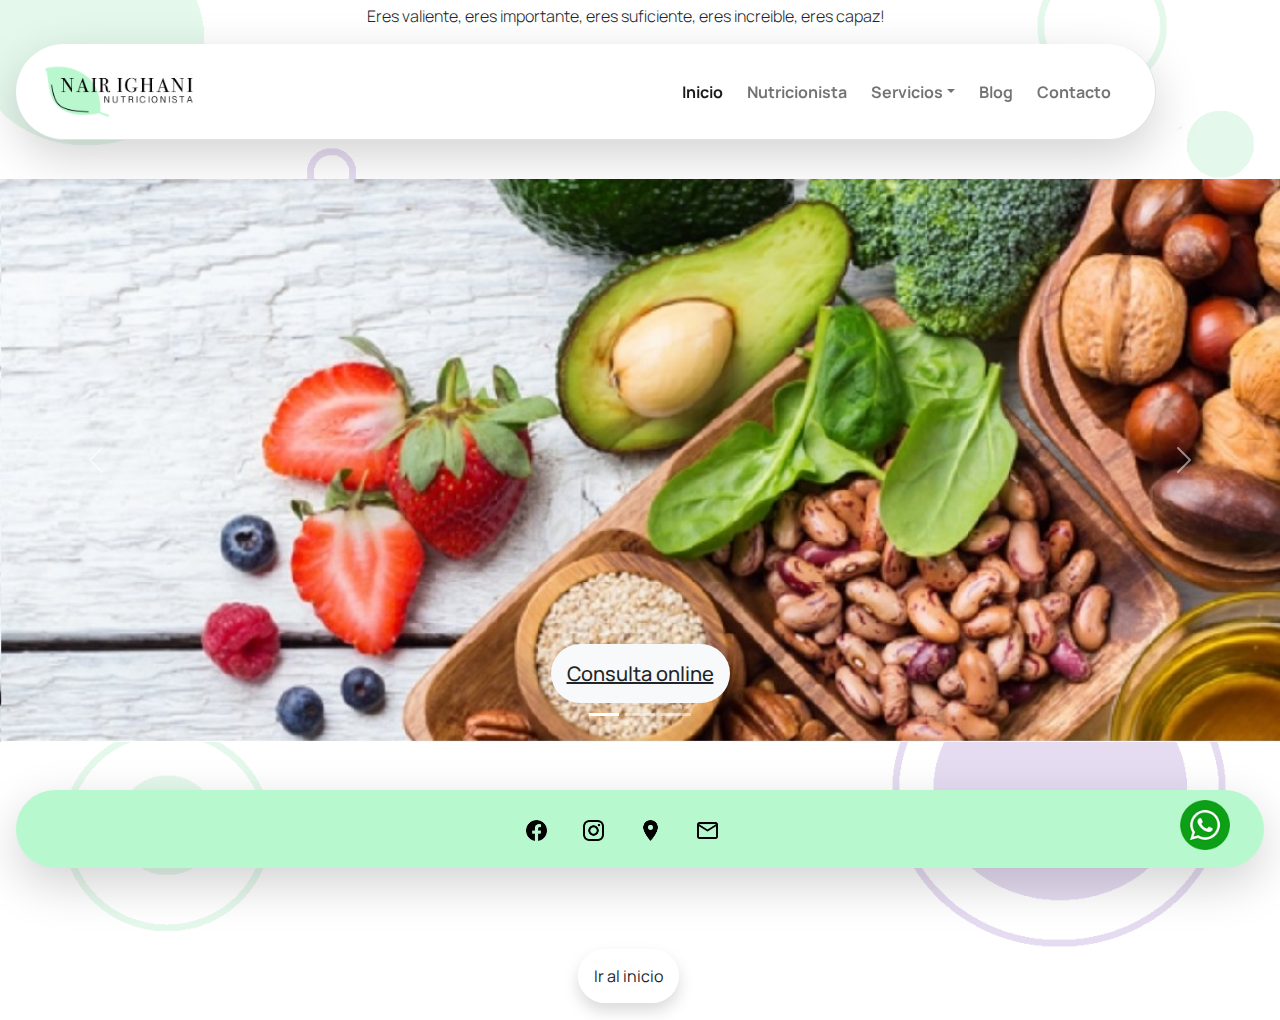
<file: index.html>
<!DOCTYPE html>
<html lang="en">
<head id="inicio">
        <!-- Required meta tags -->
    <meta charset="utf-8">
    <meta name="viewport" content="width=device-width, initial-scale=1">
        <!-- Bootstrap CSS -->
    <link href="css/bootstrap.min.css" rel="stylesheet" integrity="sha384-1BmE4kWBq78iYhFldvKuhfTAU6auU8tT94WrHftjDbrCEXSU1oBoqyl2QvZ6jIW3" crossorigin="anonymous">
    <link rel="shortcut icon" href="images/iconohoja.png" type="">
    <link rel="stylesheet" href="css/styles.css">
    <title>NAIR NUTRICION</title>
    <!-- animate link -->
    <link rel="stylesheet" href="https://cdnjs.cloudflare.com/ajax/libs/animate.css/4.1.1/animate.min.css"/>
    <!-- font -->
    <link rel="preconnect" href="https://fonts.googleapis.com">
    <link rel="preconnect" href="https://fonts.gstatic.com" crossorigin>
    <link href="https://fonts.googleapis.com/css2?family=Manrope:wght@200;300&display=swap" rel="stylesheet">
</head>
<header>
    <div class="container mt-1"><!--Frase y Logo-->
        <div class="row text-center me-3">
            <p class="fw-light  animate__animated animate__fadeInLeft">Eres valiente, eres importante, eres suficiente, eres increible, eres capaz!</p>
        </div>
    </div>
    <div> <!--menu flotante-->
        <nav class="navbar   navbar-expand-lg   navbar-light   container   shadow-lg   bg-body   rounded   rounded-pill   ms-3   me-3   p-3   border-bottom border-end    fw-bold">
            <div class="container-fluid">
                <a class="navbar-brand" href="index.html"><img src="images/logopng.png" width="150" alt="logo"></a>
                <!-- hamburger -->
                <button class="navbar-toggler" type="button" data-bs-toggle="collapse" data-bs-target="#navbarNavDropdown" aria-controls="navbarNavDropdown" aria-expanded="false" aria-label="Toggle navigation">
                <span class="navbar-toggler-icon"></span>
                </button>
                <div class="collapse navbar-collapse  justify-content-end" id="navbarNavDropdown">
                    <ul class="navbar-nav">
                        <li class="nav-item"><a class="nav-link active rounded-pill me-2" aria-current="page" href="index.html">Inicio</a></li>
                        <li class="nav-item"><a class="nav-link  rounded-pill me-2" href="html/sobremi.html">Nutricionista</a></li>
                        <li class="nav-item dropdown"><a class="nav-link dropdown-toggle  rounded-pill me-2" href="html/servicios.html" 
                            id="navbarDropdownMenuLink" role="button" data-bs-toggle="dropdown" aria-expanded="false">Servicios</a>
                            <ul class="dropdown-menu" aria-labelledby="navbarDropdownMenuLink">
                                <li><a class="dropdown-item" href="html/servicios.html">Planes alimentarios</a></li>
                                <li><a class="dropdown-item" href="html/servicios.html">Celiaquia</a></li>
                                <li><hr class="dropdown-divider"></li>
                                <li><a class="dropdown-item" href="html/servicios.html">Atención online y precencial</a></li>
                            </ul>
                        </li>
                        <li class="nav-item"><a class="nav-link rounded-pill me-2" href="html/blog.html">Blog</a></li>
                        <li class="nav-item"><a class="nav-link rounded-pill me-2" href="html/contacto.html">Contacto</a></li>
                    </ul>
                </div>
            </div>
        </nav>
    </div>
</header>
<main class="mt-10"><!-- carousel -->
    <div id="carouselExampleCaptions" class="carousel slide" data-bs-ride="carousel">
        <div class="carousel-indicators">
            <button type="button" data-bs-target="#carouselExampleCaptions" data-bs-slide-to="0" class="active" aria-current="true" aria-label="Slide 1"></button>
            <button type="button" data-bs-target="#carouselExampleCaptions" data-bs-slide-to="1" aria-label="Slide 2"></button>
            <button type="button" data-bs-target="#carouselExampleCaptions" data-bs-slide-to="2" aria-label="Slide 3"></button>
        </div>
        <div class="carousel-inner">
            <div class="carousel-item active">
                <img src="images/slide2.jpg" class="d-block w-100" alt="...">
                <div class="carousel-caption d-none d-md-block ">
                    <h5><a class="p-3 mb-2 bg-light text-dark  rounded-pill" href="html/contacto.html">Consulta online</a></h5>
                    <p class="text-dark"></p>
                </div>
            </div>
            <div class="carousel-item">
                <img src="images/slidenueva.png" class="d-block w-100" alt="...">
                <div class="carousel-caption d-none d-md-block">
                    <h5><a class="p-3 mb-2 bg-light text-dark  rounded-pill" href="html/contacto.html">Consulta online</a></h5>
                    <p class="text-dark"></p>
                </div>
            </div>
            <div class="carousel-item">
                <img src="images/slide3.jpg" class="d-block w-100  h-5 d-inline-block" alt="...">
                <div class="carousel-caption d-none d-md-block">
                    <h5><a class="p-3 mb-2 bg-light text-dark  rounded-pill" href="html/contacto.html">Consulta online</a></h5>
                    <p class="text-dark"></p>
                </div>
            </div>
        </div>
        <button class="carousel-control-prev" type="button" data-bs-target="#carouselExampleCaptions" data-bs-slide="prev">
            <span class="carousel-control-prev-icon" aria-hidden="true"></span>
            <span class="visually-hidden">Previous</span>
        </button>
        <button class="carousel-control-next" type="button" data-bs-target="#carouselExampleCaptions" data-bs-slide="next">
            <span class="carousel-control-next-icon" aria-hidden="true"></span>
            <span class="visually-hidden">Next</span>
        </button>
        </div>
</main>
<footer>
    <section  class="rounded-pill  shadow-lg p-3 mb-5 bg-verde rounded mt-5 mb-3 ms-3 me-3">
        <div class="row container-fluid">
                <ul class="nav justify-content-center  col-md-12">
                    <li class="nav-item"><a target="_blank" class="nav-link active text-dark  fs-5" aria-current="page" href="https://www.facebook.com/NairIghaniNutricionista"><img class="ml-10  img-fluid" src="images/facebook.png"  width="25px" alt="Facebook"></a></li>
                    <li class="nav-item"><a target="_blank" class="nav-link text-dark  fs-5" href="https://www.instagram.com/nairighani/?hl=es"><img class="ml-10  img-fluid" src="images/instagram.png" width="25px" alt="instagram"></a></li>
                    <li class="nav-item"><a target="_blank" class="nav-link text-dark  fs-5" href="https://goo.gl/maps/ErQZ7yMamuL7LKhK9"><img class="ml-10  img-fluid" src="images/map.png" width="25px" alt=""></a></li>
                    <li class="nav-item"><a class="nav-link text-dark  fs-5" href="html/contacto.html"><img class="ml-10  img-fluid" src="images/email.png" width="25px" alt=""></a></li>
                </ul>
        </div>
    </section>
    <section>
        <div class="row  col-md-12"> <!-- icono WHATSAPP -->
            <a href="https://wa.me/123456789" target=_blank><img class="icon_flotante" src="images/whatsappverde.png" alt="whatsapp"></a>
        </div>
        <div class="row  col-md-12  mt-5 mb-3"> <!-- icono de ir al incio -->
            <p class="text-center margin"><a class="text-dark  shadow p-3 mb-5 bg-body rounded  rounded-pill  text-decoration-none" href="index.html">Ir al inicio</a></p>
        </div>
        <!-- Option 1: Bootstrap Bundle with Popper -->
        <script src="js/bootstrap.bundle.min.js" integrity="sha384-ka7Sk0Gln4gmtz2MlQnikT1wXgYsOg+OMhuP+IlRH9sENBO0LRn5q+8nbTov4+1p" crossorigin="anonymous"></script>
    </section>
</footer>
</body>
</html>
</file>
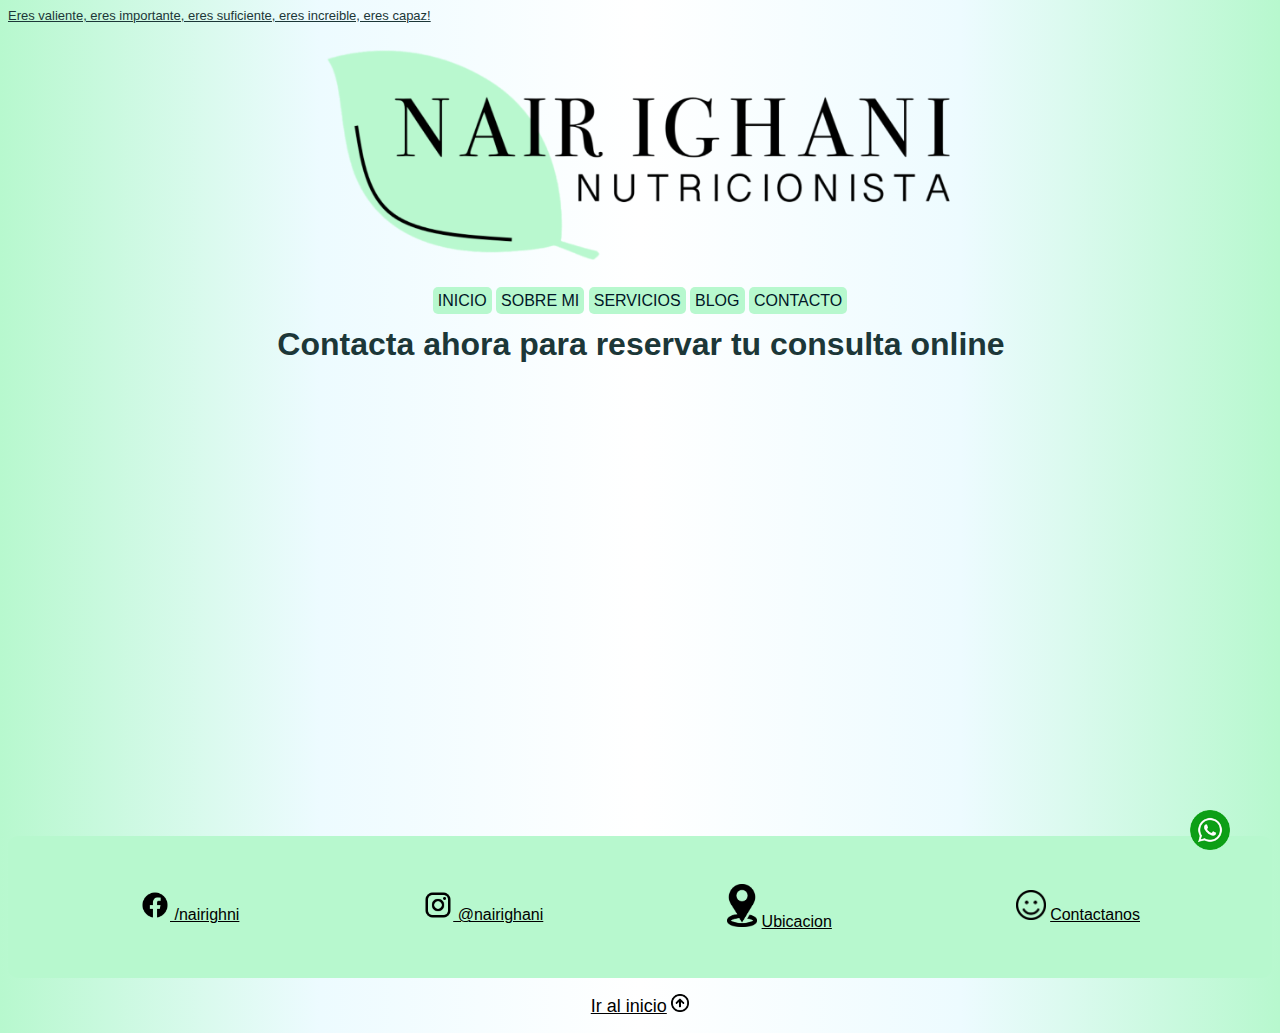
<file: html/index.html>
<!DOCTYPE html>
<html lang="en">
<head id="inicio">
    <meta charset="UTF-8">
    <meta http-equiv="X-UA-Compatible" content="IE=edge">
    <meta name="viewport" content="width=device-width, initial-scale=1.0">
    <title>NAIR NUTRICION</title>
    <link rel="shortcut icon" href="../images/iconohoja.png" type="">
    <!--CSS--><link rel="stylesheet" href="../css/estilos.css">
</head>
<body>
<header><!--Frase y Logo-->
    <h1 class="melina"> Eres valiente, eres importante, eres suficiente, eres increible, eres capaz!</h1>
    <h2 class="texto__centrado"><img src="../images/logopng.png" alt="Logo" class="logo"></h2>
    <div class="texto__centrado"><!--Menu Principal-->
        <nav>
            <ul>
                <li><a href="index.html">INICIO</a></li>
                <li><a href="sobremi.html">SOBRE MI</a></li>
                <li><a href="servicios.html">SERVICIOS</a></li> 
                <li><a href="blog.html">BLOG</a> </li>
                <li><a href="contacto.html">CONTACTO</a></li>
            </ul>
        </nav>
    </div>   
</header>
<main>
    <section><!--Imagen-->
        <div>
            <p class="imagen__fondo" class="imagen__texto--encima"><strong> Contacta ahora para reservar tu consulta online</strong></p>
        </div>
    </section>
</main>
<footer class="contents-footer">
        <ul class="footer">
            <li align="center" width="25%"><a target="_blank" href="https://www.facebook.com/NairIghaniNutricionista"><img src="../images/facebook.png" class="icon_footer" alt="facebook"> /nairighni</a></li>
            <li align="center" width="25%"><a target="_blank" href="https://www.instagram.com/nairighani/?hl=es"><img src="../images/instagram.png" class="icon_footer" alt="instagram"> @nairighani</a></li>
            <li align="center" width="25%"><img src="../images/location.png" class="icon_footer" alt=""> <a target="_blank" href="https://goo.gl/maps/ErQZ7yMamuL7LKhK9">Ubicacion</a></li>
            <li align="center" width="25%"><img src="../images/carafeliz.png" class="icon_footer" alt=""> <a href="contacto.html">Contactanos</a></li>
        </ul>
    <div>
        <a href="https://wa.me/123456789" target=_blank><img class="icon_flotante" src="../images/whatsappverde.png" alt="whatsapp"></a>
    </div>
</footer>
    <span><p class="texto__centrado"><a href="index.html"> Ir al inicio</a>  <img src="../images/flechaarriba.png" width="18" alt=""> </p></span>  
</body>
</html>
</file>
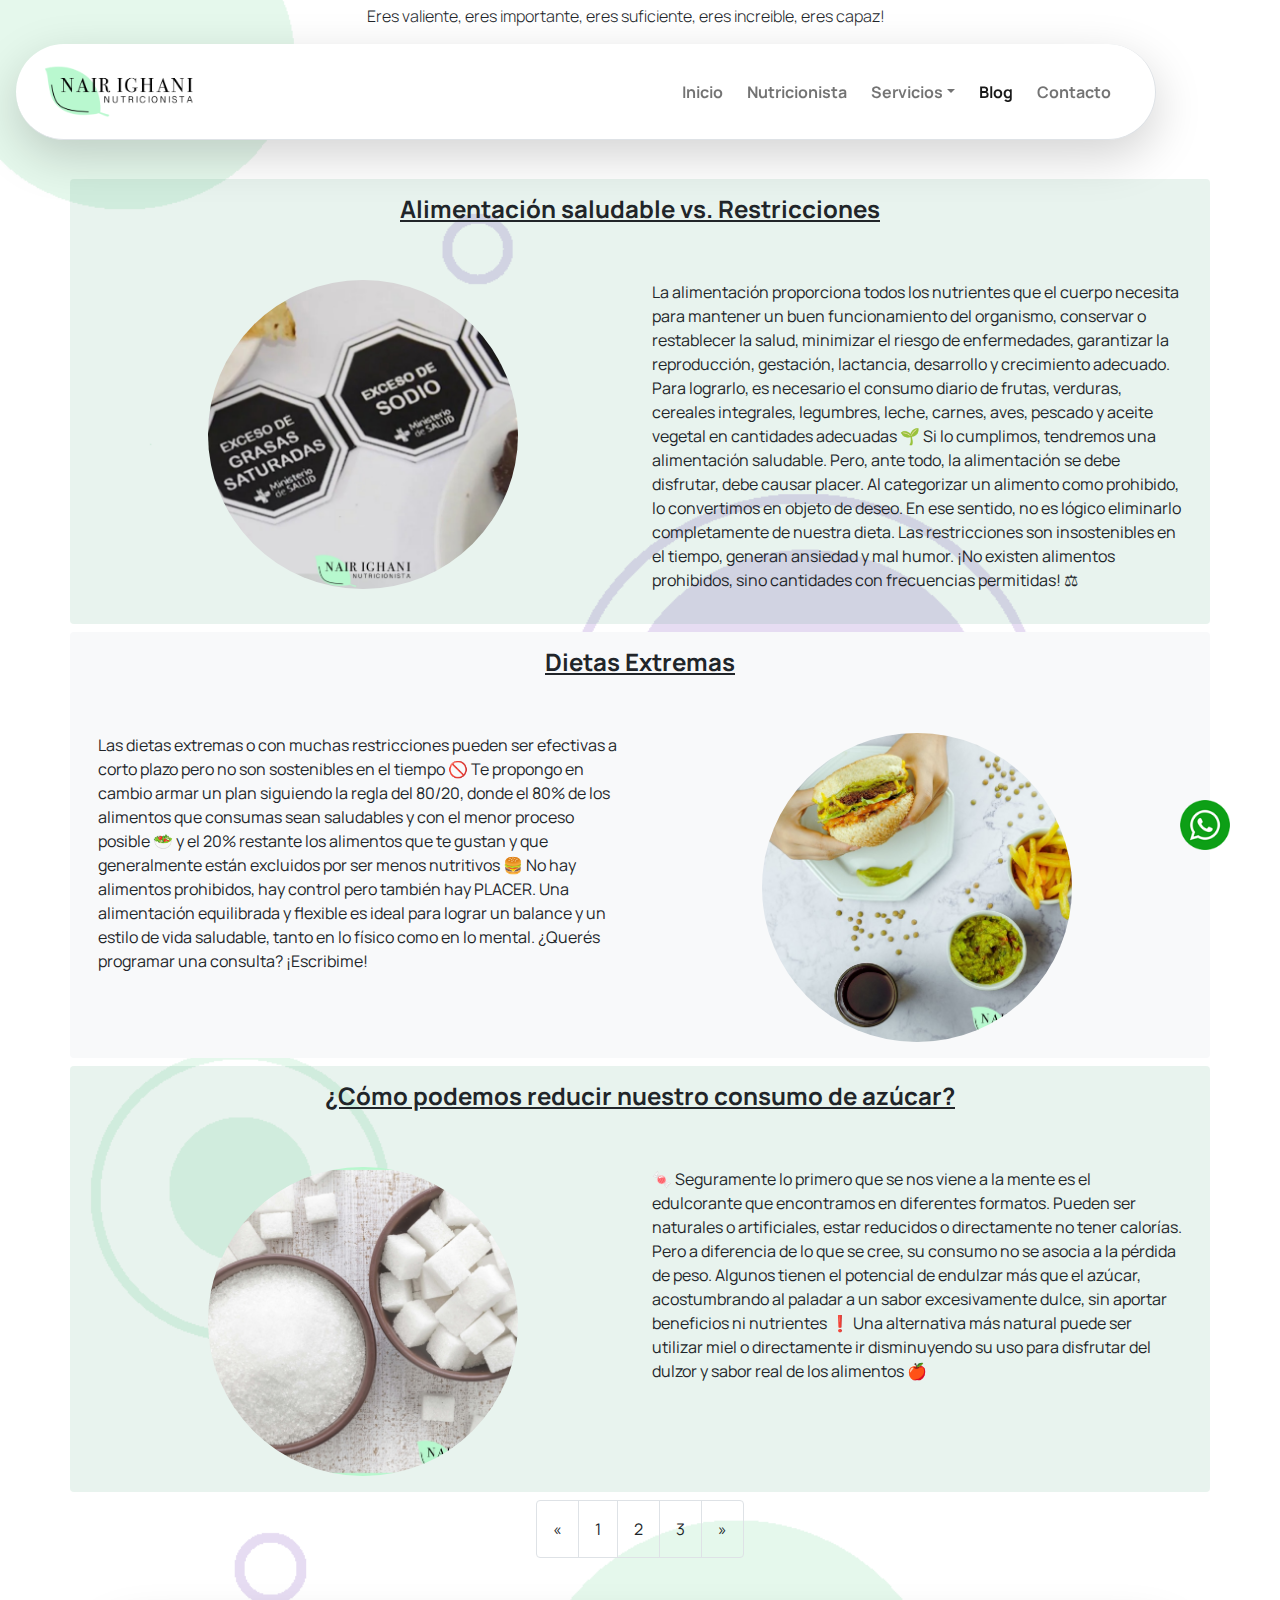
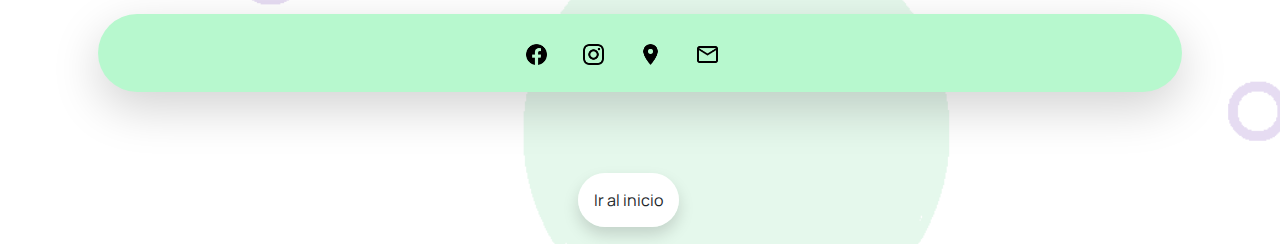
<file: html/blog.html>
<!DOCTYPE html>
<html lang="en">
<head id="inicio">
        <!-- Required meta tags -->
    <meta charset="utf-8">
    <meta name="viewport" content="width=device-width, initial-scale=1">
        <!-- Bootstrap CSS -->
    <link href="../css/bootstrap.min.css" rel="stylesheet" integrity="sha384-1BmE4kWBq78iYhFldvKuhfTAU6auU8tT94WrHftjDbrCEXSU1oBoqyl2QvZ6jIW3" crossorigin="anonymous">
    <link rel="shortcut icon" href="../images/iconohoja.png" type="">
    <link rel="stylesheet" href="../css/styles.css">
    <title>NAIR NUTRICION Blog</title>
    <!-- animate link -->
    <link rel="stylesheet" href="https://cdnjs.cloudflare.com/ajax/libs/animate.css/4.1.1/animate.min.css"/>
    <!-- font -->
    <link rel="preconnect" href="https://fonts.googleapis.com">
    <link rel="preconnect" href="https://fonts.gstatic.com" crossorigin>
    <link href="https://fonts.googleapis.com/css2?family=Manrope:wght@200;300&display=swap" rel="stylesheet">
</head>
<header>
    <div class="container mt-1"><!--Frase y Logo-->
        <div class="row text-center me-3">
            <p class="fw-light  animate__animated animate__fadeInLeft">Eres valiente, eres importante, eres suficiente, eres increible, eres capaz!</p>
        </div>
    </div>
    <div> <!--menu flotante-->
        <nav class="navbar   navbar-expand-lg   navbar-light   container   shadow-lg   bg-body   rounded   rounded-pill   ms-3   me-3   p-3   border-bottom border-end    fw-bold">
            <div class="container-fluid">
                <a class="navbar-brand" href="../index.html"><img src="../images/logopng.png" width="150" alt="logo"></a>
                <!-- hamburger -->
                <button class="navbar-toggler" type="button" data-bs-toggle="collapse" data-bs-target="#navbarNavDropdown" aria-controls="navbarNavDropdown" aria-expanded="false" aria-label="Toggle navigation">
                <span class="navbar-toggler-icon"></span>
                </button>
                <div class="collapse navbar-collapse  justify-content-end" id="navbarNavDropdown">
                    <ul class="navbar-nav">
                        <li class="nav-item"><a class="nav-link rounded-pill me-2" aria-current="page" href="../index.html">Inicio</a></li>
                        <li class="nav-item"><a class="nav-link  rounded-pill me-2" href="sobremi.html">Nutricionista</a></li>
                        <li class="nav-item dropdown"><a class="nav-link dropdown-toggle  rounded-pill me-2" href="servicios.html" 
                            id="navbarDropdownMenuLink" role="button" data-bs-toggle="dropdown" aria-expanded="false">Servicios</a>
                            <ul class="dropdown-menu" aria-labelledby="navbarDropdownMenuLink">
                                <li><a class="dropdown-item" href="servicios.html">Planes alimentarios</a></li>
                                <li><a class="dropdown-item" href="servicios.html">Celiaquia</a></li>
                                <li><hr class="dropdown-divider"></li>
                                <li><a class="dropdown-item" href="servicios.html">Atención online y precencial</a></li>
                            </ul>
                        </li>
                        <li class="nav-item"><a class="nav-link active rounded-pill me-2" href="blog.html">Blog</a></li>
                        <li class="nav-item"><a class="nav-link rounded-pill me-2" href="contacto.html">Contacto</a></li>
                    </ul>
                </div>
            </div>
        </nav>
    </div>
</header>
<main class="container  mt-10">
    <section class="row  p-3 mb-2 bg-success bg-grey bg-opacity-10 text-dark  rounded">
        <div class="col-md-12">
            <h4 class="text-center  text-decoration-underline fw-bold"> Alimentación saludable vs. Restricciones</h4>
        </div>
        <div class="col-md-6   mt-5">
            <img class="col-md-7  rounded mx-auto d-block  img-fluid rounded-circle" src="../images/blog1.jpg" alt="">
        </div>
        <div class="col-md-6  mt-5">
            <p>La alimentación proporciona todos los nutrientes que el cuerpo necesita para mantener un buen funcionamiento del organismo, conservar o restablecer la salud, minimizar el riesgo de enfermedades, garantizar la reproducción, gestación, lactancia, desarrollo y crecimiento adecuado. Para lograrlo, es necesario el consumo diario de frutas, verduras, cereales integrales, legumbres, leche, carnes, aves, pescado y aceite vegetal en cantidades adecuadas 🌱 Si lo cumplimos, tendremos una alimentación saludable. Pero, ante todo, la alimentación se debe disfrutar, debe causar placer. Al categorizar un alimento como prohibido, lo convertimos en objeto de deseo. En ese sentido, no es lógico eliminarlo completamente de nuestra dieta. Las restricciones son insostenibles en el tiempo, generan ansiedad y mal humor. ¡No existen alimentos prohibidos, sino cantidades con frecuencias permitidas! ⚖</p>
        </div>
    </section>
    <section class="row  p-3 mb-2 bg-light text-dark  rounded">
        <div class="col-md-12">
            <h4 class="text-center text-decoration-underline fw-bold">Dietas Extremas</h4>
        </div>
        <div class="col-md-6   mt-5">
            <p>Las dietas extremas o con muchas restricciones pueden ser efectivas a corto plazo pero no son sostenibles en el tiempo 🚫 Te propongo en cambio armar un plan siguiendo la regla del 80/20, donde el 80% de los alimentos que consumas sean saludables y con el menor proceso posible 🥗 y el 20% restante los alimentos que te gustan y que generalmente están excluidos por ser menos nutritivos 🍔 No hay alimentos prohibidos, hay control pero también hay PLACER. Una alimentación equilibrada y flexible es ideal para lograr un balance y un estilo de vida saludable, tanto en lo físico como en lo mental. ¿Querés programar una consulta? ¡Escribime! </p> 
        </div>
        <div class="col-md-6  mt-5">
            <img class="col-md-7  rounded mx-auto d-block  img-fluid rounded-circle" src="../images/blog2.jpg" alt="">            
        </div>
    </section>
    <section class="row  p-3 mb-2 bg-success bg-grey bg-opacity-10 text-dark  rounded">
        <div class="col-md-12">
            <h4 class="text-center text-decoration-underline fw-bold"> ¿Cómo podemos reducir nuestro consumo de azúcar?</h4>
        </div>
        <div class="col-md-6   mt-5">
            <img class="col-md-7  rounded mx-auto d-block  img-fluid  rounded-circle" src="../images/blog3.jpg" alt="">
        </div>
        <div class="col-md-6  mt-5">
            <p>🍬 Seguramente lo primero que se nos viene a la mente es el edulcorante que encontramos en diferentes formatos. Pueden ser naturales o artificiales, estar reducidos o directamente no tener calorías. Pero a diferencia de lo que se cree, su consumo no se asocia a la pérdida de peso. Algunos tienen el potencial de endulzar más que el azúcar, acostumbrando al paladar a un sabor excesivamente dulce, sin aportar beneficios ni nutrientes ❗ Una alternativa más natural puede ser utilizar miel o directamente ir disminuyendo su uso para disfrutar del dulzor y sabor real de los alimentos 🍎</p>
        </div>
    </section>
    <nav class="" aria-label="Page navigation example"> <!--pagination-->
        <ul class="pagination  justify-content-center">
            <li class="page-item">
                <a class="page-link  p-3 mb-2 bg-transparent text-dark" href="#" aria-label="Previous">
                <span aria-hidden="true">&laquo;</span></a>
            </li>
            <li class="page-item"><a class="page-link  p-3 mb-2 bg-transparent text-dark" href="#">1</a></li>
            <li class="page-item"><a class="page-link  p-3 mb-2 bg-transparent text-dark" href="#">2</a></li>
            <li class="page-item"><a class="page-link  p-3 mb-2 bg-transparent text-dark" href="#">3</a></li>
            <li class="page-item">
                <a class="page-link  p-3 mb-2 bg-transparent text-dark" href="#" aria-label="Next">
                <span aria-hidden="true">&raquo;</span></a>
            </li>
        </ul>
    </nav>
<footer>
    <section  class="rounded-pill  shadow-lg p-3 mb-5 bg-verde rounded mt-5 mb-3 ms-3 me-3">
        <div class="row container-fluid">
                <ul class="nav justify-content-center">
                    <li class="nav-item"><a target="_blank" class="nav-link active text-dark  fs-5" aria-current="page" href="https://www.facebook.com/NairIghaniNutricionista"><img class="ml-10  img-fluid" src="../images/facebook.png"  width="25px" alt="Facebook"></a></li>
                    <li class="nav-item"><a target="_blank" class="nav-link text-dark  fs-5" href="https://www.instagram.com/nairighani/?hl=es"><img class="ml-10  img-fluid" src="../images/instagram.png" width="25px" alt="instagram"></a></li>
                    <li class="nav-item"><a target="_blank" class="nav-link text-dark  fs-5" href="https://goo.gl/maps/ErQZ7yMamuL7LKhK9"><img class="ml-10  img-fluid" src="../images/map.png" width="25px" alt=""></a></li>
                    <li class="nav-item"><a class="nav-link text-dark  fs-5" href="../html/contacto.html"><img class="ml-10  img-fluid" src="../images/email.png" width="25px" alt=""></a></li>
                </ul>
        </div>
    </section>
    <section>
        <div class="row  col-md-12"> <!-- icono WHATSAPP -->
            <a href="https://wa.me/123456789" target=_blank><img class="icon_flotante" src="../images/whatsappverde.png" alt="whatsapp"></a>
        </div>
        <div class="row  col-md-12  mt-5 mb-3"> <!-- icono de ir al incio -->
            <p class="text-center margin"><a class="text-dark  shadow p-3 mb-5 bg-body rounded  rounded-pill  text-decoration-none" href="../index.html">Ir al inicio</a></p>
        </div>
        <!-- Option 1: Bootstrap Bundle with Popper -->
        <script src="../js/bootstrap.bundle.min.js" integrity="sha384-ka7Sk0Gln4gmtz2MlQnikT1wXgYsOg+OMhuP+IlRH9sENBO0LRn5q+8nbTov4+1p" crossorigin="anonymous"></script>
    </section>
</footer>
</body>
</html>
</file>
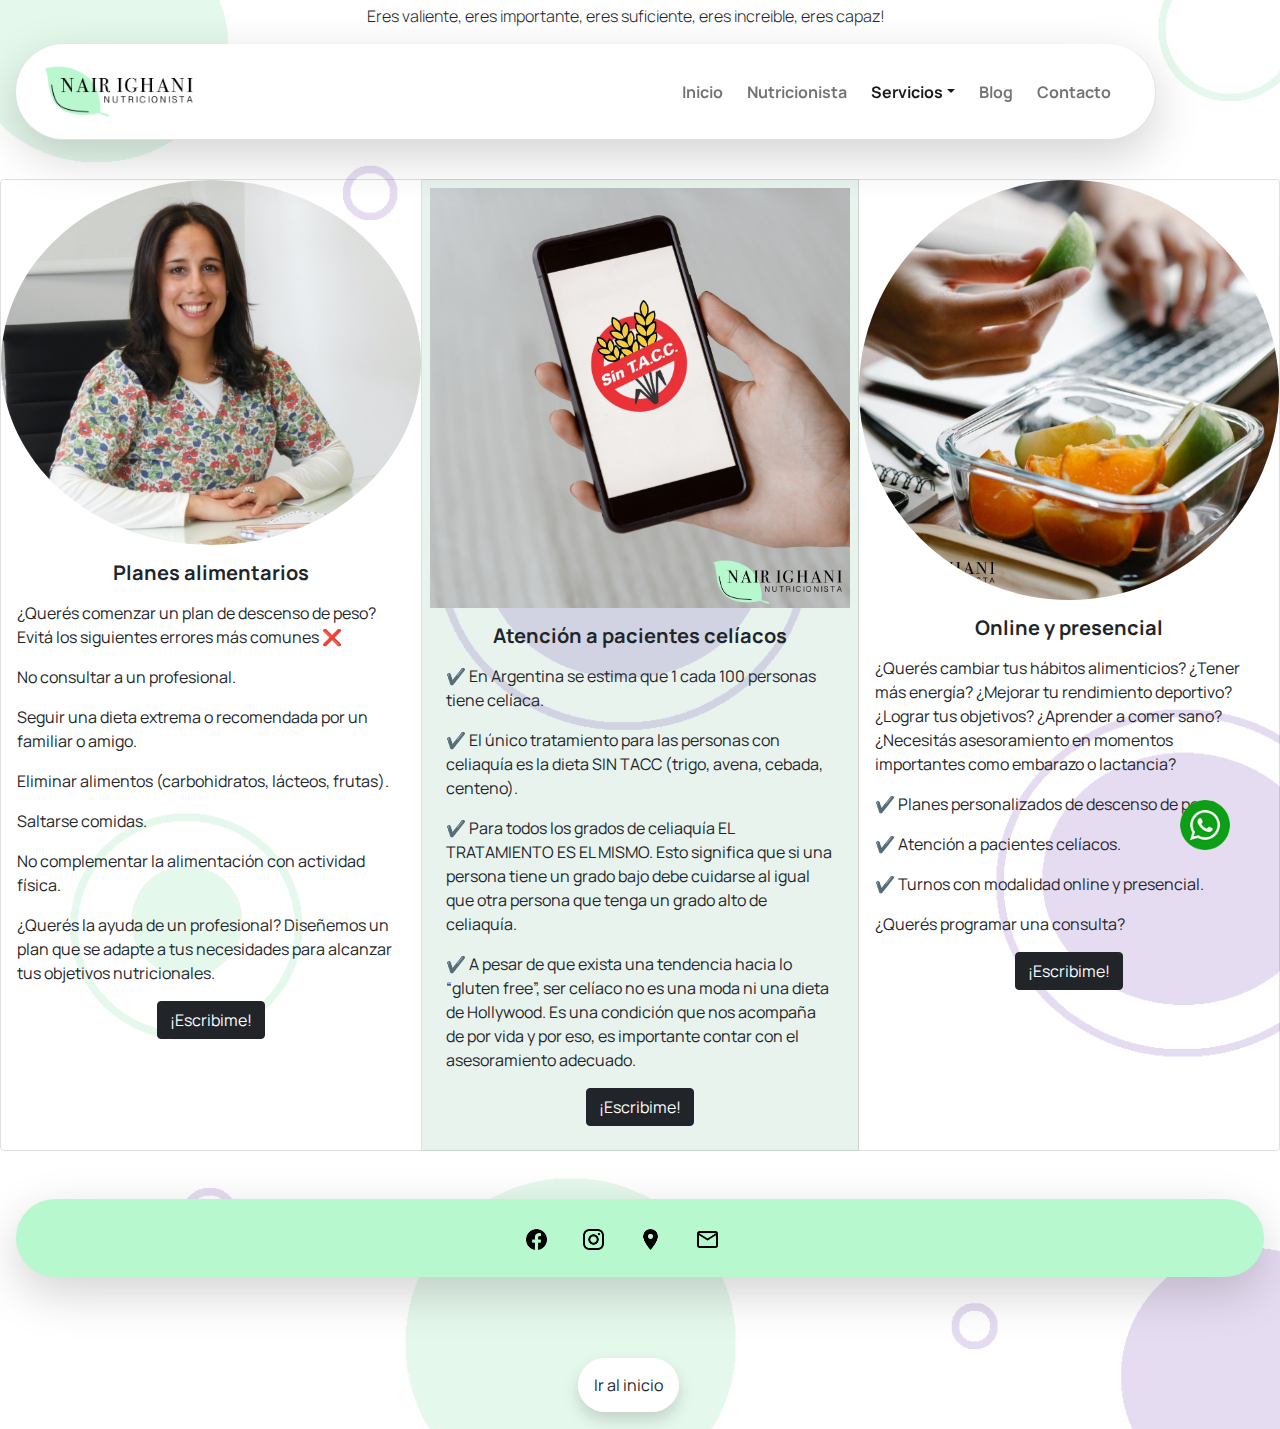
<file: html/servicios.html>
<!DOCTYPE html>
<html lang="en">
<head id="inicio">
        <!-- Required meta tags -->
    <meta charset="utf-8">
    <meta name="viewport" content="width=device-width, initial-scale=1">
        <!-- Bootstrap CSS -->
    <link href="../css/bootstrap.min.css" rel="stylesheet" integrity="sha384-1BmE4kWBq78iYhFldvKuhfTAU6auU8tT94WrHftjDbrCEXSU1oBoqyl2QvZ6jIW3" crossorigin="anonymous">
    <link rel="shortcut icon" href="../images/iconohoja.png" type="">
    <link rel="stylesheet" href="../css/styles.css">
    <title>NAIR NUTRICION Servicios</title>
    <!-- animate link -->
    <link rel="stylesheet" href="https://cdnjs.cloudflare.com/ajax/libs/animate.css/4.1.1/animate.min.css"/>
    <!-- font -->
    <link rel="preconnect" href="https://fonts.googleapis.com">
    <link rel="preconnect" href="https://fonts.gstatic.com" crossorigin>
    <link href="https://fonts.googleapis.com/css2?family=Manrope:wght@200;300&display=swap" rel="stylesheet">
</head>
<header>
    <div class="container mt-1"><!--Frase y Logo-->
        <div class="row text-center me-3">
            <p class="fw-light  animate__animated animate__fadeInLeft">Eres valiente, eres importante, eres suficiente, eres increible, eres capaz!</p>
        </div>
    </div>
    <div> <!--menu flotante-->
        <nav class="navbar   navbar-expand-lg   navbar-light   container   shadow-lg   bg-body   rounded   rounded-pill   ms-3   me-3   p-3   border-bottom border-end    fw-bold">
            <div class="container-fluid">
                <a class="navbar-brand" href="../index.html"><img src="../images/logopng.png" width="150" alt="logo"></a>
                <!-- hamburger -->
                <button class="navbar-toggler" type="button" data-bs-toggle="collapse" data-bs-target="#navbarNavDropdown" aria-controls="navbarNavDropdown" aria-expanded="false" aria-label="Toggle navigation">
                <span class="navbar-toggler-icon"></span>
                </button>
                <div class="collapse navbar-collapse  justify-content-end" id="navbarNavDropdown">
                    <ul class="navbar-nav">
                        <li class="nav-item"><a class="nav-link rounded-pill me-2" aria-current="page" href="../index.html">Inicio</a></li>
                        <li class="nav-item"><a class="nav-link  rounded-pill me-2" href="sobremi.html">Nutricionista</a></li>
                        <li class="nav-item dropdown"><a class="nav-link active dropdown-toggle  rounded-pill me-2" href="servicios.html" 
                            id="navbarDropdownMenuLink" role="button" data-bs-toggle="dropdown" aria-expanded="false">Servicios</a>
                            <ul class="dropdown-menu" aria-labelledby="navbarDropdownMenuLink">
                                <li><a class="dropdown-item" href="servicios.html">Planes alimentarios</a></li>
                                <li><a class="dropdown-item" href="servicios.html">Celiaquia</a></li>
                                <li><hr class="dropdown-divider"></li>
                                <li><a class="dropdown-item" href="servicios.html"> Atención online y precencial</a></li>
                            </ul>
                        </li>
                        <li class="nav-item"><a class="nav-link rounded-pill me-2" href="blog.html">Blog</a></li>
                        <li class="nav-item"><a class="nav-link rounded-pill me-2" href="contacto.html">Contacto</a></li>
                    </ul>
                </div>
            </div>
        </nav>
    </div>
</header>
<main>
    <div class="card-group  mt-10">
        <div class="card bg-transparent">
        <img src="../images/nairservicios.jpg" class="card-img-top  rounded-circle" alt="...">
        <div class="card-body">
            <h5 class="card-title  text-center fw-bold">Planes alimentarios</h5>
            <p class="card-text  mt-3">¿Querés comenzar un plan de descenso de peso? Evitá los siguientes errores más comunes ❌</p>
                <p>No consultar a un profesional.</p>
                <p>Seguir una dieta extrema o recomendada por un familiar o amigo.</p>
                <p>Eliminar alimentos (carbohidratos, lácteos, frutas).</p>
                <p>Saltarse comidas.</p>
                <p>No complementar la alimentación con actividad física.</p>
                <p>¿Querés la ayuda de un profesional? Diseñemos un plan que se adapte a tus necesidades para alcanzar tus objetivos nutricionales.</p>
                <p class="card-text  text-center"><a href="contacto.html" class="btn btn-dark  animate__animated animate__shakeX">¡Escribime!</a></p>
        </div>
        </div>
        <div class="card  bg-success p-2 text-dark bg-opacity-10">
        <img src="../images/nairstacc.jpg" class="card-img-top" alt="...">
        <div class="card-body">
            <h5 class="card-title  text-center fw-bold">Atención a pacientes celíacos</h5>
            <p class="card-text  mt-3">
                <p>✔️ En Argentina se estima que 1 cada 100 personas tiene celíaca.</p> 
                <p>✔️ El único tratamiento para las personas con celiaquía es la dieta SIN TACC (trigo, avena, cebada, centeno).</p>
                <p>✔️ Para todos los grados de celiaquía EL TRATAMIENTO ES EL MISMO. Esto significa que si una persona tiene un grado bajo debe cuidarse al igual que otra persona que tenga un grado alto de celiaquía.</p>
                <p>✔️ A pesar de que exista una tendencia hacia lo “gluten free”, ser celíaco no es una moda ni una dieta de Hollywood. Es una condición que nos acompaña de por vida y por eso, es importante contar con el asesoramiento adecuado.</p>
            <p class="card-text  text-center"><a href="contacto.html" class="btn btn-dark  animate__animated animate__shakeX">¡Escribime!</a></p>
        </div>
        </div>
        <div class="card bg-transparent">
        <img src="../images/online.jpg" class="card-img-top  rounded-circle" alt="...">
        <div class="card-body">
            <h5 class="card-title  text-center fw-bold">Online y presencial</h5>
            <p class="card-text  mt-3">¿Querés cambiar tus hábitos alimenticios? ¿Tener más energía? ¿Mejorar tu rendimiento deportivo? ¿Lograr tus objetivos? ¿Aprender a comer sano? ¿Necesitás asesoramiento en momentos importantes como embarazo o lactancia?</p>
                <p> ✔️ Planes personalizados de descenso de peso.</p>
                <p>✔️ Atención a pacientes celíacos.</p> 
                <p>✔️ Turnos con modalidad online y presencial.</p> 
                <p>¿Querés programar una consulta?</p>
            <p class="card-text  text-center"><a href="contacto.html" class="btn btn-dark  animate__animated animate__shakeX">¡Escribime!</a></p>
        </div>
        </div>
    </div>
</main>
<footer>
    <section  class="rounded-pill  shadow-lg p-3 mb-5 bg-verde rounded mt-5 mb-3 ms-3 me-3">
        <div class="row container-fluid">
                <ul class="nav justify-content-center">
                    <li class="nav-item"><a target="_blank" class="nav-link active text-dark  fs-5" aria-current="page" href="https://www.facebook.com/NairIghaniNutricionista"><img class="ml-10  img-fluid" src="../images/facebook.png"  width="25px" alt="Facebook"></a></li>
                    <li class="nav-item"><a target="_blank" class="nav-link text-dark  fs-5" href="https://www.instagram.com/nairighani/?hl=es"><img class="ml-10  img-fluid" src="../images/instagram.png" width="25px" alt="instagram"></a></li>
                    <li class="nav-item"><a target="_blank" class="nav-link text-dark  fs-5" href="https://goo.gl/maps/ErQZ7yMamuL7LKhK9"><img class="ml-10  img-fluid" src="../images/map.png" width="25px" alt=""></a></li>
                    <li class="nav-item"><a class="nav-link text-dark  fs-5" href="../html/contacto.html"><img class="ml-10  img-fluid" src="../images/email.png" width="25px" alt=""></a></li>
                </ul>
        </div>
    </section>
    <section>
        <div class="row  col-md-12"> <!-- icono WHATSAPP -->
            <a href="https://wa.me/123456789" target=_blank><img class="icon_flotante" src="../images/whatsappverde.png" alt="whatsapp"></a>
        </div>
        <div class="row  col-md-12  mt-5 mb-3"> <!-- icono de ir al incio -->
            <p class="text-center margin"><a class="text-dark  shadow p-3 mb-5 bg-body rounded  rounded-pill  text-decoration-none" href="../index.html">Ir al inicio</a></p>
        </div>
        <!-- Option 1: Bootstrap Bundle with Popper -->
        <script src="../js/bootstrap.bundle.min.js" integrity="sha384-ka7Sk0Gln4gmtz2MlQnikT1wXgYsOg+OMhuP+IlRH9sENBO0LRn5q+8nbTov4+1p" crossorigin="anonymous"></script>
    </section>
</footer>
</body>
</html>
</file>
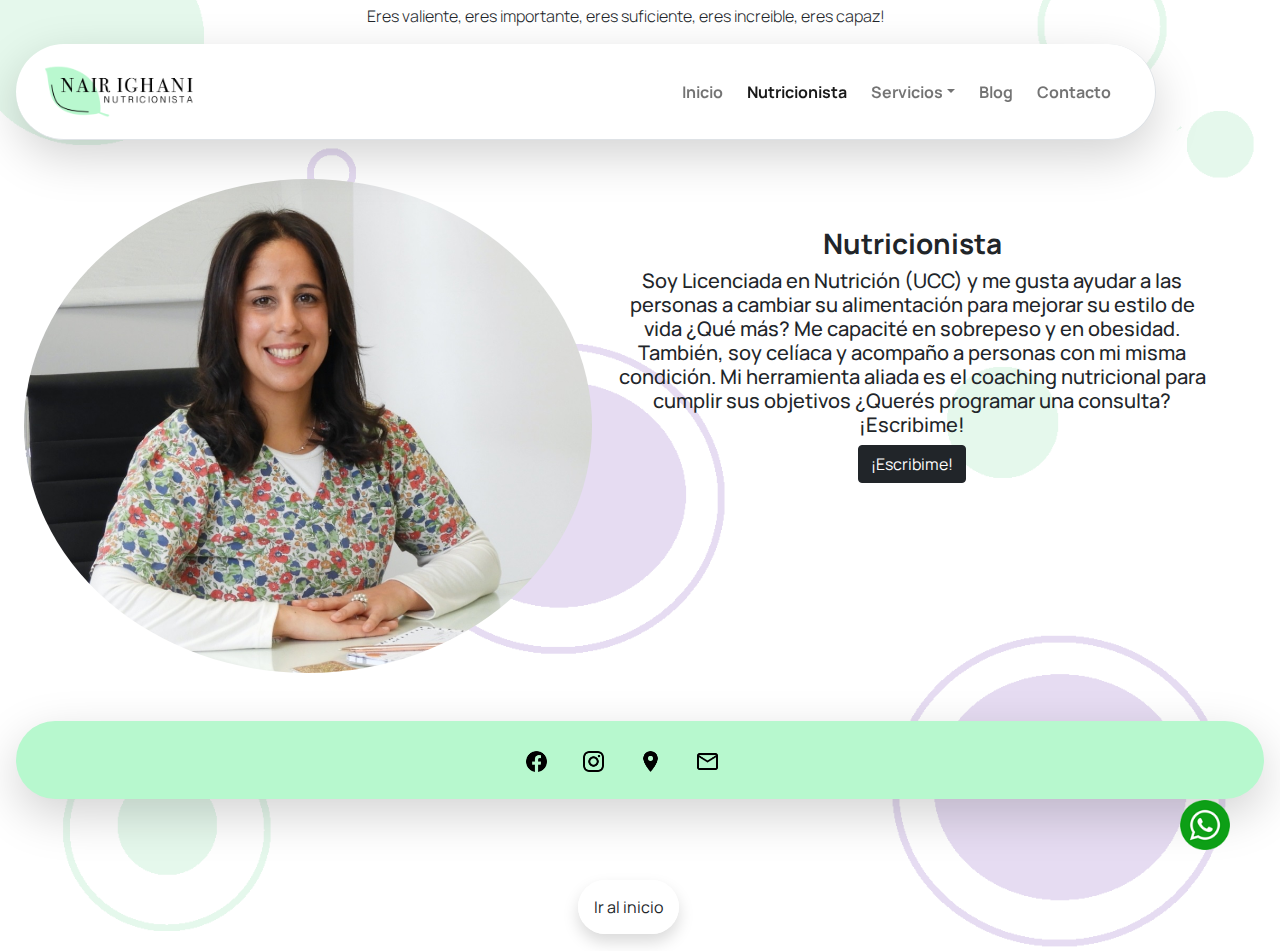
<file: html/sobremi.html>
<!DOCTYPE html>
<html lang="en">
<head id="inicio">
        <!-- Required meta tags -->
    <meta charset="utf-8">
    <meta name="viewport" content="width=device-width, initial-scale=1">
        <!-- Bootstrap CSS -->
    <link href="../css/bootstrap.min.css" rel="stylesheet" integrity="sha384-1BmE4kWBq78iYhFldvKuhfTAU6auU8tT94WrHftjDbrCEXSU1oBoqyl2QvZ6jIW3" crossorigin="anonymous">
    <link rel="shortcut icon" href="../images/iconohoja.png" type="">
    <link rel="stylesheet" href="../css/styles.css">
    <title>NAIR NUTRICION Sobre mi</title>
    <!-- animate link -->
    <link rel="stylesheet" href="https://cdnjs.cloudflare.com/ajax/libs/animate.css/4.1.1/animate.min.css"/>
    <!-- font -->
    <link rel="preconnect" href="https://fonts.googleapis.com">
    <link rel="preconnect" href="https://fonts.gstatic.com" crossorigin>
    <link href="https://fonts.googleapis.com/css2?family=Manrope:wght@200;300&display=swap" rel="stylesheet">
</head>
<header>
    <div class="container mt-1"><!--Frase y Logo-->
        <div class="row text-center me-3">
            <p class="fw-light  animate__animated animate__fadeInLeft">Eres valiente, eres importante, eres suficiente, eres increible, eres capaz!</p>
        </div>
    </div>
    <div> <!--menu flotante-->
        <nav class="navbar   navbar-expand-lg   navbar-light   container   shadow-lg   bg-body   rounded   rounded-pill   ms-3   me-3   p-3   border-bottom border-end    fw-bold">
            <div class="container-fluid">
                <a class="navbar-brand" href="../index.html"><img src="../images/logopng.png" width="150" alt="logo"></a>
                <!-- hamburger -->
                <button class="navbar-toggler" type="button" data-bs-toggle="collapse" data-bs-target="#navbarNavDropdown" aria-controls="navbarNavDropdown" aria-expanded="false" aria-label="Toggle navigation">
                <span class="navbar-toggler-icon"></span>
                </button>
                <div class="collapse navbar-collapse  justify-content-end" id="navbarNavDropdown">
                    <ul class="navbar-nav">
                        <li class="nav-item"><a class="nav-link rounded-pill me-2" aria-current="page" href="../index.html">Inicio</a></li>
                        <li class="nav-item"><a class="nav-link active rounded-pill me-2" href="sobremi.html">Nutricionista</a></li>
                        <li class="nav-item dropdown"><a class="nav-link dropdown-toggle  rounded-pill me-2" href="servicios.html" 
                            id="navbarDropdownMenuLink" role="button" data-bs-toggle="dropdown" aria-expanded="false">Servicios</a>
                            <ul class="dropdown-menu" aria-labelledby="navbarDropdownMenuLink">
                                <li><a class="dropdown-item" href="servicios.html">Planes alimentarios</a></li>
                                <li><a class="dropdown-item" href="servicios.html">Celiaquia</a></li>
                                <li><hr class="dropdown-divider"></li>
                                <li><a class="dropdown-item" href="servicios.html">Atención online y precencial</a></li>
                            </ul>
                        </li>
                        <li class="nav-item"><a class="nav-link rounded-pill me-2" href="blog.html">Blog</a></li>
                        <li class="nav-item"><a class="nav-link rounded-pill me-2" href="contacto.html">Contacto</a></li>
                    </ul>
                </div>
            </div>
        </nav>
    </div>
</header>
<main>
    <section class="container-fluid row mt-10">
        <div class="row col-md-6">
            <img src="../images/nairservicios.jpg"class="img-fluid rounded-circle" alt="Nairescritorio">
        </div>
        <div class="col-md-6">
            <h3 class="text-center  mt-5 fw-bold">Nutricionista</h3>
            <h5 class="justify-content-center  text-center">Soy Licenciada en Nutrición (UCC) y me gusta ayudar a las personas a cambiar su alimentación para mejorar su estilo de vida ¿Qué más? Me capacité en sobrepeso y en obesidad. También, soy celíaca y acompaño a personas con mi misma condición. Mi herramienta aliada es el coaching nutricional para cumplir sus objetivos ¿Querés programar una consulta? ¡Escribime!</h5>
            <p class="card-text  text-center"><a href="contacto.html" class="btn btn-dark">¡Escribime!</a></p>
        </div>
</main>
<footer>
    <section  class="rounded-pill  shadow-lg p-3 mb-5 bg-verde rounded mt-5 mb-3 ms-3 me-3">
        <div class="row container-fluid">
                <ul class="nav justify-content-center">
                    <li class="nav-item"><a target="_blank" class="nav-link active text-dark  fs-5" aria-current="page" href="https://www.facebook.com/NairIghaniNutricionista"><img class="ml-10  img-fluid" src="../images/facebook.png"  width="25px" alt="Facebook"></a></li>
                    <li class="nav-item"><a target="_blank" class="nav-link text-dark  fs-5" href="https://www.instagram.com/nairighani/?hl=es"><img class="ml-10  img-fluid" src="../images/instagram.png" width="25px" alt="instagram"></a></li>
                    <li class="nav-item"><a target="_blank" class="nav-link text-dark  fs-5" href="https://goo.gl/maps/ErQZ7yMamuL7LKhK9"><img class="ml-10  img-fluid" src="../images/map.png" width="25px" alt=""></a></li>
                    <li class="nav-item"><a class="nav-link text-dark  fs-5" href="../html/contacto.html"><img class="ml-10  img-fluid" src="../images/email.png" width="25px" alt=""></a></li>
                </ul>
        </div>
    </section>
    <section>
        <div class="row  col-md-12"> <!-- icono WHATSAPP -->
            <a href="" target=_blank><img class="icon_flotante" src="../images/whatsappverde.png" alt="whatsapp"></a>
        </div>
        <div class="row  col-md-12  mt-5 mb-3"> <!-- icono de ir al incio -->
            <p class="text-center margin"><a class="text-dark  shadow p-3 mb-5 bg-body rounded  rounded-pill  text-decoration-none" href="../index.html">Ir al inicio</a></p>
        </div>
        <!-- Option 1: Bootstrap Bundle with Popper -->
        <script src="../js/bootstrap.bundle.min.js" integrity="sha384-ka7Sk0Gln4gmtz2MlQnikT1wXgYsOg+OMhuP+IlRH9sENBO0LRn5q+8nbTov4+1p" crossorigin="anonymous"></script>
    </section>
</footer>
</body>
</html>
</file>
<file: css/styles.css>
body{
    background-image: url("../images/wallpaper.png");
    /* background-image: linear-gradient(to right,  #cff8de, #edfbff, #ffffff, #edfbff,  #cff8de); */
    background-repeat: no-repeat;
    background-size: cover;
    font-family: 'Manrope', sans-serif;
}
/* ----------------------------------------------margins/spacing */
.mt-10{
    margin-top: 135px;
}
/* -------------------------------------------menu e icono flotante */
.navbar{
    position:fixed;
    z-index: 2;
}
.icon_flotante{
    position: fixed;
    z-index: 2;
    width: 50px;
    height: 50px;
    bottom: 50px;
    right: 50px;
}
/* ------------------------------------------------background */
.bg-verde{
    background-color: #B7F8CE;
}
.bg-grey{
    background-color: #f8fffa;
}
.bg-lightviolet{
    background-color: #E6DCF2;
}
/*--------------------------------------------------------- BOTONES DEL MENU */
.nav-item a:hover{
    background-color: #B7F8CE;
    font-size: large;
}
/*-----------------------------------------------------------SERVICIOS----- animation duration */
.animate__animated.animate__shakeX {
    animation-duration: 3s;
    animation-delay: 0.9s;
}
</file>
<file: css/estilos.css>
/* --------------------------------------------------------------------------------GENERAL */
/* desktop */
@media screen and (min-width: 391px){
    body{
        background-image: linear-gradient(to right, #B7F8CE, #edfbff, #ffffff, #edfbff, #B7F8CE);
        background-repeat: no-repeat;
        background-size: cover;
        font-family: Arial, Helvetica, sans-serif;
    }
    *{
        margin: 1;
        padding: 0;
    }
}
/* smartphone */
@media screen and (max-width:390px){
    body{
        background-image: linear-gradient(to right, #B7F8CE, #edfbff, #ffffff, #edfbff, #B7F8CE);
        background-repeat: no-repeat;
        background-size: cover;
        font-family: Arial, Helvetica, sans-serif;
    }
}


/* ----------------------------------------------------------------------------------HEADER */


/* desktop */
@media screen and (min-width: 391px){
    /* frase incial */ 
    header h1{
        font-size: small;
        text-decoration: underline;
        color: #1C3738;
        font-weight: lighter;
        margin: 0;
        align-items: center;
    }
    /* .melina{
        font-size: small;
        text-decoration: underline;
        color: grey;
        font-weight: lighter;
        margin: 0;
        text-align: center;
        width: 600px;
        background-color: green;
        animation-name: un_efecto;
        animation-iteration-count: 2;
        animation-timing-function: ease-in;
        animation-duration: 2s;
        animation-delay: 3s;
    } */
    /* @keyframes un_efecto{
        0% {width: 600px;}
        0,2s {width: 700px;}
        background-color: red;
    } */
    /* Logo */
    .texto__centrado{
        text-align: center;
    }
    .logo{
        text-align: center;
        width: 50%;
    }
    /* navegador */
    nav ul{
        list-style-type: none;
    }
    nav ul li{
        display: inline-block;
    }
    /* BOTONES DEL MENU */
    nav ul li a{
        font-size: medium;
        text-decoration: none;
        color: #011627;
        background-color: #B7F8CE;
        margin: 2,5px;
        padding: 5px;
        border-radius: 5px;
        transition: all 1s;
    }
    /* transition */
    nav ul li a:hover{
        background-color: #1C3738;
        font-size: large;
        color: #ffffff;
    }
}

/* smartphone */
@media screen and (max-width: 390px){
    /* frase incial */
    header h1{
        font-size: smaller;
        text-decoration: underline;
        color: #1C3738;
        font-weight: lighter;
        margin: 0;
        align-items: center;
    }
    /* Logo */
    .texto__centrado{
        text-align: center;
    }
    .logo{
        text-align: center;
        width: 60%;
    }
    /* navegador */
    nav ul{
        list-style-type: none;
    }
    nav ul li{
        display: inline-block;
        overflow: hidden;
    }
    /* BOTONES DEL MENU */
    nav ul li a{
        font-size: x-small;
        text-decoration: none;
        color: #1C3738;
        background-color: #B7F8CE;
        border-radius: 5px;
        padding: 2px;
        transition: all 0s;
    }
    nav ul li a:hover{
        background-color: #ffffff;
        font-size: medium;
    }
}



/* -------------------------------------------------------------------------------------INDEX */

/* desktop */
@media screen and (min-width:321px){
        /* TEXTO SOBRE LA IMAGEN DE INICIO */
    main  section div p{
        font-size: xx-large;
        color: #1C3738;
        text-align: center;
    }
    .imagen__texto--encima {
        position: absolute;
        left: 100%;
        text-align: center;
    }  
    /*  IMAGEN DEL INICIO  */
    .imagen__fondo{
        background-image: url(https://scontent-mxp2-1.xx.fbcdn.net/v/t1.6435-9/157498632_102285771939853_8743023670437149624_n.jpg?_nc_cat=111&ccb=1-5&_nc_sid=e3f864&_nc_ohc=VJX6Oy6zBAwAX-JO1lj&_nc_ht=scontent-mxp2-1.xx&oh=00_AT8OS5KT3WArC4q6kgkB-vyFFIEY_yfdFTsh-j-R811MLA&oe=6254818E);
        height: 500px;
        width: 100%;
        margin: 1px;
        background-size: cover;
        background-repeat: no-repeat;
        background-attachment: fixed;
        border-radius: 10px;
    }
}

/* smartphone */
@media screen and (max-width:320px){
    /* TEXTO SOBRE LA IMAGEN DE INICIO */
    main  section div p{
        font-size: smaller;
        color: #7A3B69;
        text-align: center;
    }
    .imagen__texto--encima {
        position: absolute;
        left: 100%;
        text-align: center;
    }  
    /*  IMAGEN DEL INICIO  */
    .imagen__fondo{
        background-image: url(https://scontent-mxp2-1.xx.fbcdn.net/v/t1.6435-9/157498632_102285771939853_8743023670437149624_n.jpg?_nc_cat=111&ccb=1-5&_nc_sid=e3f864&_nc_ohc=VJX6Oy6zBAwAX-JO1lj&_nc_ht=scontent-mxp2-1.xx&oh=00_AT8OS5KT3WArC4q6kgkB-vyFFIEY_yfdFTsh-j-R811MLA&oe=6254818E);
        height: 200px;
        width: 100%;
        margin: 1px;
        background-size: cover;
        background-repeat: no-repeat;
        background-attachment: 200px;
        border-radius: 10px;
    }
}



/* ----------------------------------------------------------------------------------------FOOTER */

/* desktop */
@media screen and (min-width:321px){
    /* propiedades del contenedor total del footer */
    .contents-footer{
        width: 100%;
        background-color: #B7F8CE;
        border-radius: 10px;
        margin-top: 10px;
        /* con display flex se habilita el flexbox */
        display: flex;
        /* alinear elementos horizontalmente y en el centro  */
        justify-content: center;
        flex-wrap: wrap;
    }
    /* elementos dentro del footer */
    .footer{
        width: 1000px;
        list-style-type: none;
        display: flex;
        justify-content: space-between;
        padding: 5px;
        gap: 30px;
        height: 100px;
        align-items: center;
        flex-wrap: wrap;
    }
    footer ul li{
        font-size: medium;
        transition: all 1s;
    }
    footer ul li:hover{
        font-size: x-large;
    }
    /* texto de footer */
    footer a{
        color: black;
    }
    /* icono de ir al inicio */
    body span p a{     
        font-size: large;
        color: black;
        font-style: initial;
        font-weight: lighter;
    }
    .icon_footer{
        width: 30px;
    }
    .icon_flotante{
        position: fixed;
        z-index: 2;
        width: 40px;
        height: 40px;
        bottom: 50px;
        right: 50px;
    }
}

/* smartphone */
@media screen and (max-width:320px){
        /* propiedades del contenedor total del footer */
    .contents-footer{
        width: 100%;
        background-color: #B7F8CE;
        border-radius: 10px;
        margin-top: 10px;
        /* con display flex se habilita el flexbox */
        display: flex;
        /* alinear elementos horizontalmente y en el centro  */
        justify-content: center;
        flex-wrap: wrap;
    }
    /* elementos dentro del footer */
    .footer{
        width: 1000px;
        list-style-type: none;
        display: flex;
        justify-content: center;
        overflow: hidden;
        padding: 5px;
        gap: 30px;
        height: 100px;
        align-items: center;
        flex-wrap: wrap;
    }
    footer ul li{
        font-size: medium;
        transition: all 1s;
    }
    footer ul li:hover{
        font-size: x-large;
    }
    /* texto de footer */
    footer a{
        color: black;
        font-size: smaller;
    }
    /* icono de ir al inicio */
    body span p a{     
        font-size: smaller;
        color: black;
        font-style: initial;
        font-weight: lighter;
    }
    .icon_footer{
        width: 20px;
    }
    .icon_flotante{
        position: fixed;
        z-index: 2;
        width: 20px;
        height: 20px;
        bottom: 50px;
        right: 50px;
    }
}



/* ------------------------------------------------------------------------------SOBRE MI */


/* desktop */
@media screen and (min-width:321px){
    .contents__photos{
        width: fit-content;
        display: flex;
        justify-content: center;
    }
    .photos{
        width: 100%;
        height: 100%;
        margin: 0px;
    }
}
/* smartphone */
@media screen and (max-width:320px){
    .contents__photos{
        width: fit-content;
        display: flex;
        justify-content: center;
    }
    .photos{
        width: 100%;
        height: 80%;
        margin: 0px;
    }
    section h1 u{
        font-size: small;
    }
    section h2{
        font-size: smaller;
    }
}







/* -----------------------------------------------------------------------------SERVICIOS */


/* desktop */
@media screen and (min-width:321px){
    main ul li{
        margin-left: 40%;
        text-align: justify;
        text-decoration: none;
        list-style-type: circle;
    }
}
/* smartphone */
@media screen and (max-width:320px){
    main ul li{
        text-align: justify;
        text-decoration: none;
        list-style-type: circle;
    }
}



/* --------------------------------------------------------------------------------------BLOG */




/* desktop */
@media screen and (min-width:321px){
    /* Prop. cuadro de la noticia completa */
    .novedades_cuadro{
        text-align: center;
        align-items: center;
        font-weight: lighter;
        width: auto;
        height: auto;
        margin-right: 5px;
        margin-bottom: 10px;
        padding: 20px;
        border-top: 2px solid #011627;
        border-left: 2px solid #ffffff;
        border-bottom: 4px solid #B7F8CE;
        border-right: 4px solid #B7F8CE;
        background-color: #ffffff;
    }
        /* propiedades del texto de la noticia */
        .novedades_texto{
            font-family: 'Times New Roman', Times, serif;
            color: #011627;
            font-weight: lighter;
            /* text-align: justify; */
            font-size: small;
        }
    #novedades{
        display: grid;
        grid-template-columns: 50% 50%;
        grid-template-areas: 
        "texto1 texto2"
        "texto3 texto3";
    }
    #texto1{
        display: grid;
        grid-area: texto1;
        border: 1px solid #011627;
        background-color: #ffffff;
        width: auto;
    }
    #texto2{
        display: grid;
        grid-area: texto2;
        border: 1px solid #011627;
        background-color: #B7F8CE;
        width: auto;
    }
    #texto3{
        display: grid;
        grid-area: texto3;
        border: 1px solid #011627;
        background-color: #ffffff;
        gap: 3px;
    }
    .novedades_imagen{
        width: 250px;
    }
}
/* smartphone */
@media screen and (max-width:320px){
    /* Prop. cuadro de la noticia completa */
    .novedades_cuadro{
        text-align: center;
        align-items: center;
        font-weight: lighter;
        font-size: small;
        /* width: auto;
        height: auto;
        margin-right: 5px;
        margin-bottom: 10px;
        padding: 20px; */
        border-top: 2px solid #011627;
        border-left: 2px solid #ffffff;
        border-bottom: 4px solid #B7F8CE;
        border-right: 4px solid #B7F8CE;
        background-color: #ffffff;
    }
    /* propiedades del texto de la noticia */
    .novedades_texto{
        font-family: 'Times New Roman', Times, serif;
        color: #011627;
        font-weight: lighter;
        font-size: smaller;
    }
    .novedades_titulo{
        font-size: medium;
    }
    #novedades{
        display: grid;
        grid-template-columns: 90%;
        grid-template-areas: 
        "texto1"
        "texto2"
        "texto3";
        gap: 10px;
        justify-content: center;
    }
    #texto1{
        display: grid;
        grid-area: texto1;
        border: 1px solid #011627;
        background-color: #ffffff;
    }
    #texto2{
        display: grid;
        grid-area: texto2;
        border: 1px solid #011627;
        background-color: #B7F8CE;
    }
    #texto3{
        display: grid;
        grid-area: texto3;
        border: 1px solid #011627;
        background-color: #ffffff;
    }
    .novedades_imagen{
        width: 50%;
    }
}

/* --------------------------------------------------------------------------------------CONTACTO */


/* desktop */
@media screen and (min-width:321px){
        /* FORMULARIO Y MAPA EN box */
    .contents__all{
        display: flex;
        background-color: #B7F8CE;
        width: 100%;
        border-radius: 10px;
        flex-wrap: wrap;
        gap: 50px;
        align-items: center;
        flex-direction: row;
        
    }
    main form ul li{
        list-style-type: none;
        padding: 10px;
        justify-content: left;
    }
    main ul li{
        list-style: none;
        padding: 20px;
        justify-content: left;
    }
    .form{
        display: flex;
        flex-wrap: wrap;
        align-items: center;
        gap: 10px;
        width: 500px;
        flex-direction: column;
        list-style-type: none;
    }
    .location{
        display: flex;
        align-items: center;
        gap: 10px;
        list-style-type: none;
        flex-direction: column;
        justify-content: space-around;
    }
}
/* smartphone*/
@media screen and (max-width:320px){
        /* contiene el FORMULARIO Y MAPA EN box */
    .contents__all{
        display: flex;
        background-color: #B7F8CE;
        width: 100%;
        border-radius: 10px;
        flex-wrap: wrap;
        flex-direction: column;
        
    }
    /* lista del formulario */
    main form ul li{
        list-style-type: none;
        padding: 2px;
        justify-content: left;
    }
    /* lista de la ubicacion */
    main ul li{
        list-style: none;
        padding: 2px;
        justify-content: left;
    }
    .form{
        display: flex;
        flex-wrap: wrap;
        align-items: center;
        gap: 1px;
        width: 75%;
        flex-direction: column;
        list-style-type: none;
    }
    .location{
        display: flex;
        width: 100%;
        align-items: center;
        gap: 1px;
        list-style-type: none;
        flex-direction: column;
        justify-content: space-around;
    }
}
</file>
